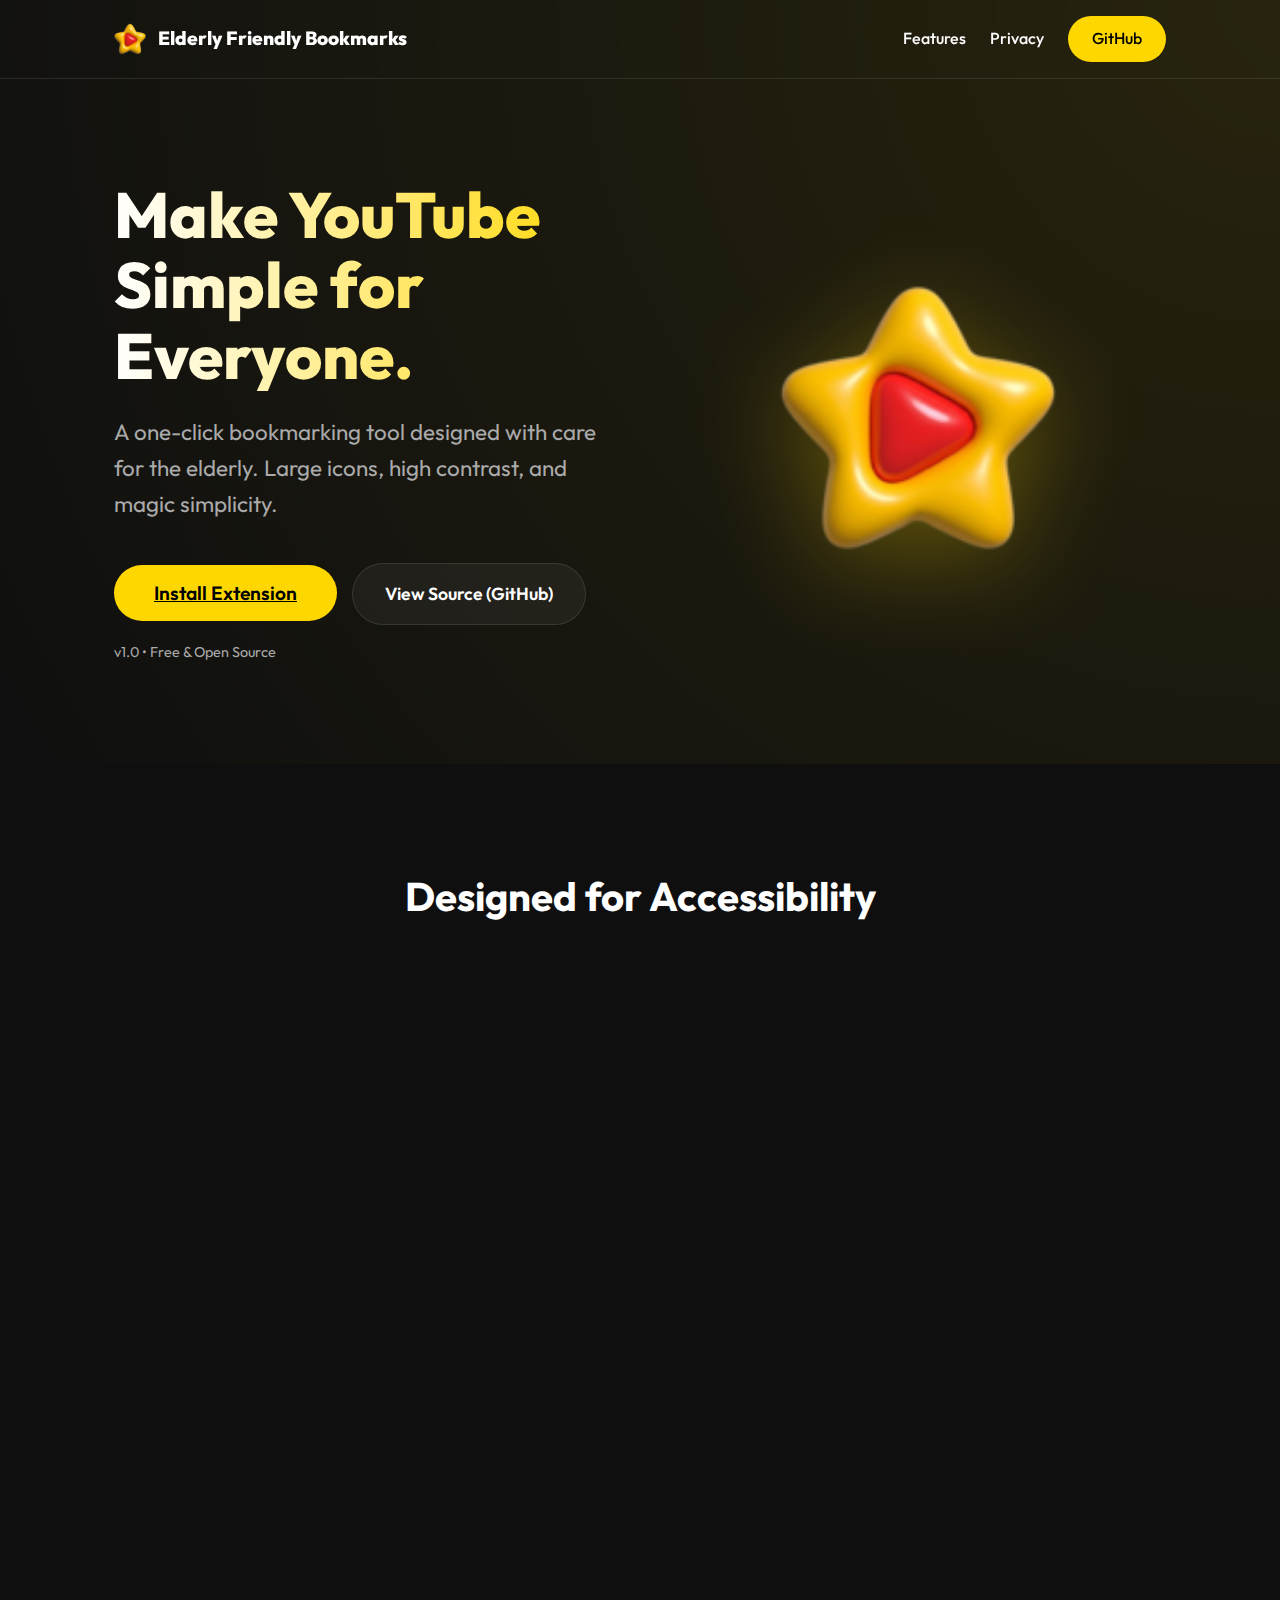
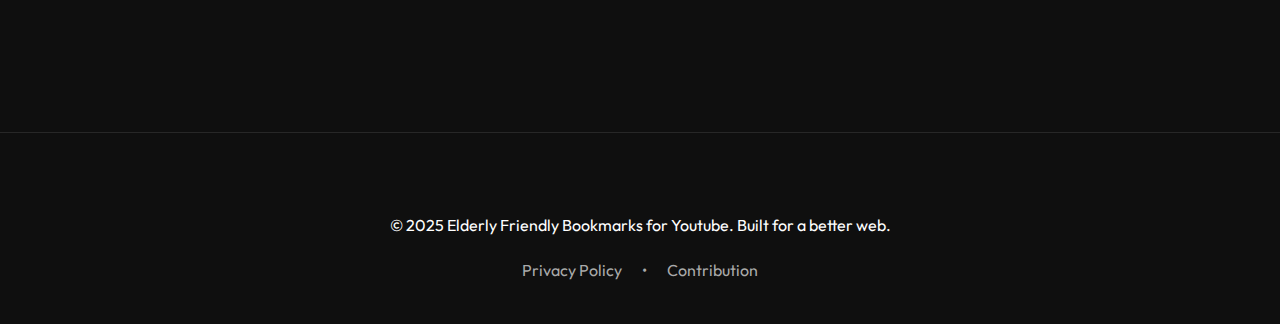
<file: web/index.html>
<!DOCTYPE html>
<html lang="en">

<head>
    <meta charset="UTF-8">
    <meta name="viewport" content="width=device-width, initial-scale=1.0">
    <title>Elderly Friendly Bookmarks for Youtube - One-Click Magic</title>
    <link rel="stylesheet" href="styles.css">
    <link rel="preconnect" href="https://fonts.googleapis.com">
    <link rel="preconnect" href="https://fonts.gstatic.com" crossorigin>
    <link href="https://fonts.googleapis.com/css2?family=Outfit:wght@300;400;600;800&display=swap" rel="stylesheet">
</head>

<body>
    <nav class="glass">
        <div class="container">
            <div class="logo">
                <img src="icons/icon48.png" alt="Star Logo">
                <span>Elderly Friendly Bookmarks</span>
            </div>
            <div class="nav-links">
                <a href="#features">Features</a>
                <a href="privacy.html">Privacy</a>
                <a href="https://github.com/devforagirl/YTEasyBookmark" class="btn-primary">GitHub</a>
            </div>
        </div>
    </nav>

    <header class="hero">
        <div class="container">
            <div class="hero-content">
                <h1 class="gradient-text">Make YouTube Simple for Everyone.</h1>
                <p class="subtitle">A one-click bookmarking tool designed with care for the elderly. Large icons, high
                    contrast, and magic simplicity.</p>
                <div class="hero-cta">
                    <a href="https://github.com/devforagirl/YTEasyBookmark" class="btn-main">Install Extension</a>
                    <a href="https://github.com/devforagirl/YTEasyBookmark" class="btn-secondary">View Source
                        (GitHub)</a>
                    <span class="version">v1.0 • Free & Open Source</span>
                </div>
            </div>
            <div class="hero-visual">
                <div class="floating-star">
                    <img src="icons/icon128.png" alt="3D Star Icon">
                </div>
            </div>
        </div>
    </header>

    <section id="features" class="features">
        <div class="container">
            <h2 class="section-title">Designed for Accessibility</h2>
            <div class="feature-grid">
                <div class="feature-card glass">
                    <div class="icon">⭐</div>
                    <h3>One-Click Magic</h3>
                    <p>A prominent gold button right where you need it. No more digging through menus.</p>
                </div>
                <div class="feature-card glass">
                    <div class="icon">⏰</div>
                    <h3>Save Your Time</h3>
                    <p>Remembers exactly where you stopped. Resumes videos at the perfect moment.</p>
                </div>
                <div class="feature-card glass">
                    <div class="icon">👁️</div>
                    <h3>High Visibility</h3>
                    <p>Large fonts and high-contrast colors designed for clear vision and zero confusion.</p>
                </div>
                <div class="feature-card glass">
                    <div class="icon">🌍</div>
                    <h3>Multi-Language</h3>
                    <p>Supports English and Chinese automatically. Speaks your language by default.</p>
                </div>
            </div>
        </div>
    </section>

    <footer>
        <div class="container">
            <p>&copy; 2025 Elderly Friendly Bookmarks for Youtube. Built for a better web.</p>
            <div class="footer-bottom">
                <a href="privacy.html">Privacy Policy</a>
                <span>•</span>
                <a href="https://github.com/devforagirl/YTEasyBookmark">Contribution</a>
            </div>
        </div>
    </footer>

    <script>
        // Subtle micro-animations on scroll
        const cards = document.querySelectorAll('.feature-card');
        const observer = new IntersectionObserver(entries => {
            entries.forEach(entry => {
                if (entry.isIntersecting) {
                    entry.target.style.opacity = '1';
                    entry.target.style.transform = 'translateY(0)';
                }
            });
        }, { threshold: 0.1 });

        cards.forEach(card => {
            card.style.opacity = '0';
            card.style.transform = 'translateY(30px)';
            card.style.transition = 'all 0.6s ease-out';
            observer.observe(card);
        });
    </script>
</body>

</html>
</file>
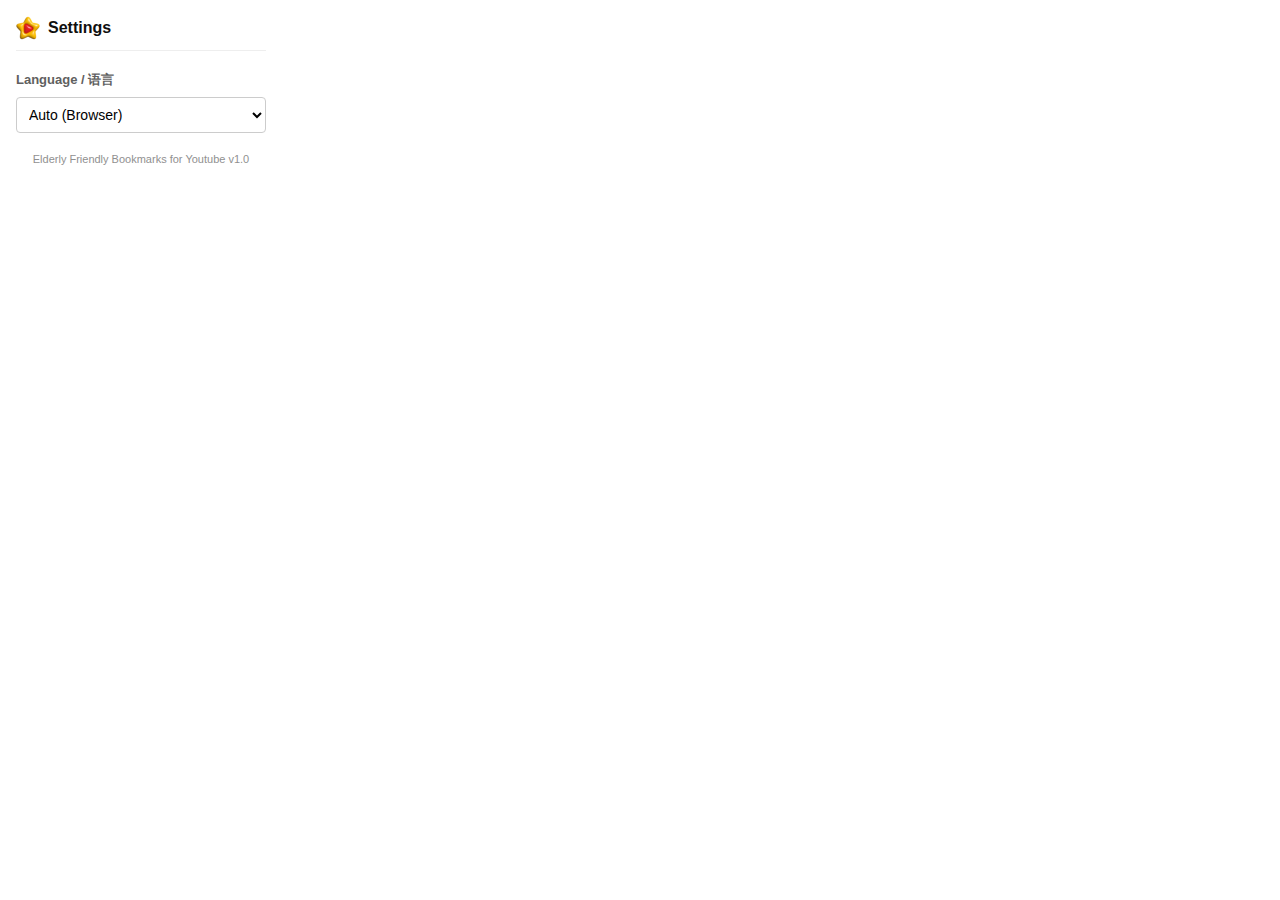
<file: popup.html>
<!DOCTYPE html>
<html>

<head>
    <meta charset="UTF-8">
    <style>
        body {
            width: 250px;
            font-family: 'Segoe UI', Tahoma, Geneva, Verdana, sans-serif;
            margin: 0;
            padding: 16px;
            background-color: #ffffff;
            color: #0f0f0f;
        }

        .header {
            display: flex;
            align-items: center;
            margin-bottom: 20px;
            border-bottom: 1px solid #eee;
            padding-bottom: 10px;
        }

        .header img {
            width: 24px;
            height: 24px;
            margin-right: 8px;
        }

        h2 {
            font-size: 16px;
            margin: 0;
        }

        .setting-item {
            margin-bottom: 16px;
        }

        label {
            display: block;
            font-size: 13px;
            font-weight: 600;
            margin-bottom: 8px;
            color: #606060;
        }

        select {
            width: 100%;
            padding: 8px;
            border-radius: 4px;
            border: 1px solid #ccc;
            font-size: 14px;
            background-color: #fff;
            cursor: pointer;
        }

        select:focus {
            outline: none;
            border-color: #065fd4;
        }

        .footer {
            font-size: 11px;
            color: #909090;
            margin-top: 20px;
            text-align: center;
        }
    </style>
</head>

<body>
    <div class="header">
        <img src="icons/icon48.png" alt="logo">
        <h2 id="title-settings">Settings</h2>
    </div>

    <div class="setting-item">
        <label id="label-lang" for="lang-select">Language / 语言</label>
        <select id="lang-select">
            <option value="auto">Auto (Browser)</option>
            <option value="en">English</option>
            <option value="zh">中文</option>
        </select>
    </div>

    <div class="footer">
        Elderly Friendly Bookmarks for Youtube v1.0
    </div>
    <script src="popup.js"></script>
</body>

</html>
</file>
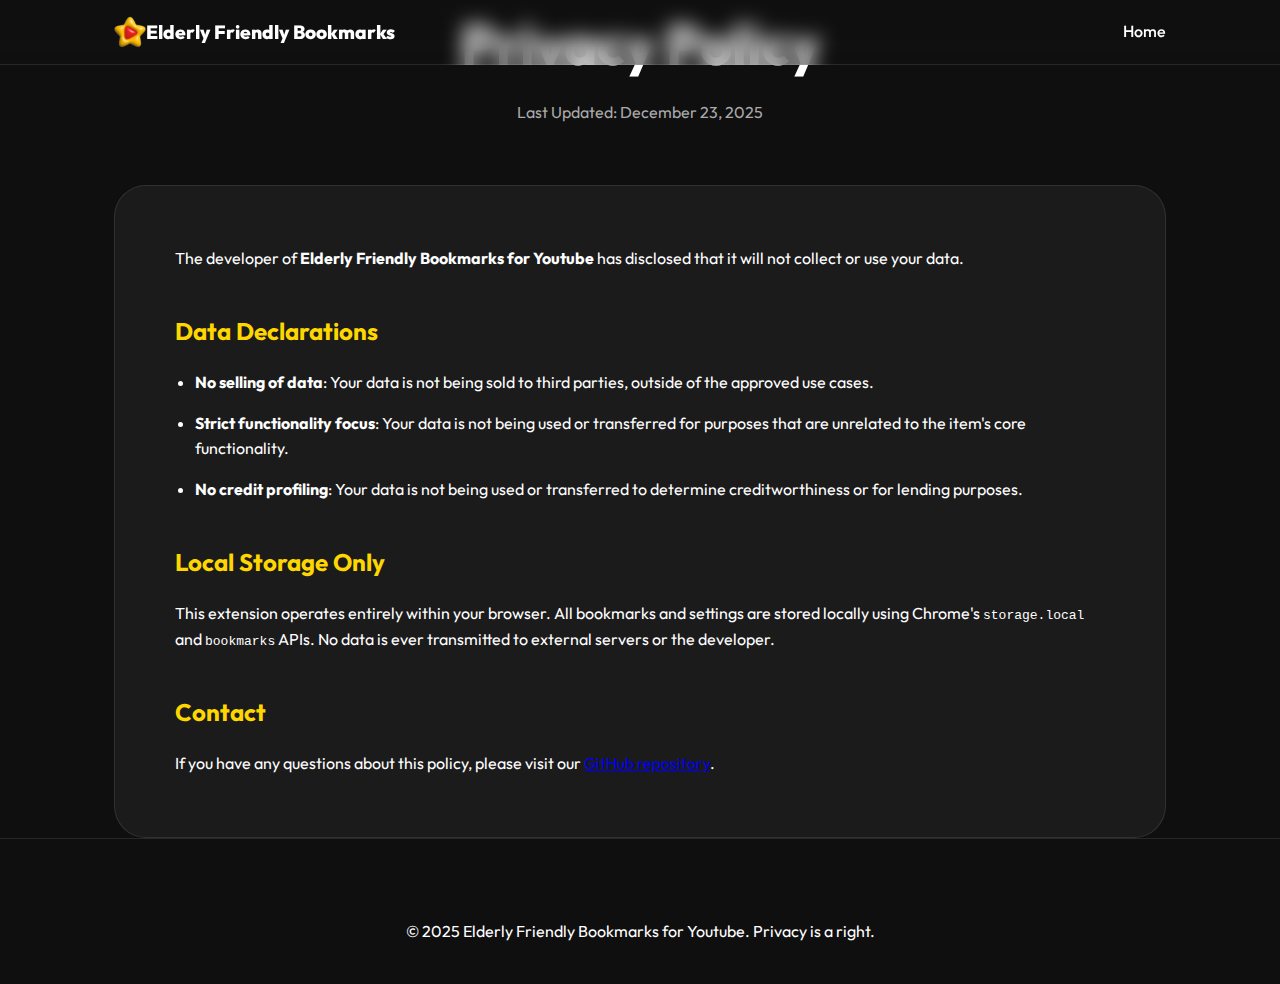
<file: web/privacy.html>
<!DOCTYPE html>
<html lang="en">

<head>
    <meta charset="UTF-8">
    <meta name="viewport" content="width=device-width, initial-scale=1.0">
    <title>Privacy Policy - Elderly Friendly Bookmarks</title>
    <link rel="stylesheet" href="styles.css">
    <link href="https://fonts.googleapis.com/css2?family=Outfit:wght@300;400;600&display=swap" rel="stylesheet">
</head>

<body class="dark-theme">
    <nav class="glass">
        <div class="container">
            <div class="logo">
                <a href="index.html" style="text-decoration: none; display: flex; align-items: center; color: inherit;">
                    <img src="icons/icon48.png" alt="Star Logo">
                    <span>Elderly Friendly Bookmarks</span>
                </a>
            </div>
            <div class="nav-links">
                <a href="index.html">Home</a>
            </div>
        </div>
    </nav>

    <main class="content-container">
        <div class="container">
            <h1 class="page-title">Privacy Policy</h1>
            <p class="last-updated">Last Updated: December 23, 2025</p>

            <div class="privacy-card glass">
                <p>The developer of <strong>Elderly Friendly Bookmarks for Youtube</strong> has disclosed that it will
                    not collect or use your data.</p>

                <h2>Data Declarations</h2>
                <ul>
                    <li><strong>No selling of data</strong>: Your data is not being sold to third parties, outside of
                        the approved use cases.</li>
                    <li><strong>Strict functionality focus</strong>: Your data is not being used or transferred for
                        purposes that are unrelated to the item's core functionality.</li>
                    <li><strong>No credit profiling</strong>: Your data is not being used or transferred to determine
                        creditworthiness or for lending purposes.</li>
                </ul>

                <h2>Local Storage Only</h2>
                <p>This extension operates entirely within your browser. All bookmarks and settings are stored locally
                    using Chrome's <code>storage.local</code> and <code>bookmarks</code> APIs. No data is ever
                    transmitted to external servers or the developer.</p>

                <h2>Contact</h2>
                <p>If you have any questions about this policy, please visit our <a
                        href="https://github.com/devforagirl/YTEasyBookmark">GitHub repository</a>.</p>
            </div>
        </div>
    </main>

    <footer>
        <div class="container">
            <p>&copy; 2025 Elderly Friendly Bookmarks for Youtube. Privacy is a right.</p>
        </div>
    </footer>
</body>

</html>
</file>
<file: web/styles.css>
/* Design System */
:root {
    --primary: #FFD700;
    --primary-dark: #ccac00;
    --accent: #FF3B30;
    --bg-dark: #0f0f0f;
    --text-light: #ffffff;
    --text-muted: #aaaaaa;
    --glass: rgba(255, 255, 255, 0.05);
    --glass-border: rgba(255, 255, 255, 0.1);
}

* {
    margin: 0;
    padding: 0;
    box-sizing: border-box;
}

body {
    font-family: 'Outfit', sans-serif;
    background-color: var(--bg-dark);
    color: var(--text-light);
    line-height: 1.6;
    overflow-x: hidden;
}

.container {
    max-width: 1100px;
    margin: 0 auto;
    padding: 0 24px;
}

/* Glassmorphism Navigation */
nav {
    position: fixed;
    top: 0;
    width: 100%;
    z-index: 1000;
    padding: 16px 0;
    backdrop-filter: blur(10px);
    border-bottom: 1px solid var(--glass-border);
}

nav .container {
    display: flex;
    justify-content: space-between;
    align-items: center;
}

.logo {
    display: flex;
    align-items: center;
    gap: 12px;
    font-size: 1.2rem;
    font-weight: 800;
}

.logo img {
    height: 32px;
}

.nav-links {
    display: flex;
    gap: 24px;
    align-items: center;
}

.nav-links a {
    color: var(--text-light);
    text-decoration: none;
    font-weight: 500;
    transition: color 0.3s;
}

.nav-links a:hover {
    color: var(--primary);
}

/* Buttons */
.btn-primary,
.btn-main {
    background: var(--primary);
    color: #000 !important;
    padding: 10px 24px;
    border-radius: 50px;
    font-weight: 600;
    transition: transform 0.3s, background 0.3s;
}

.btn-main {
    padding: 16px 40px;
    font-size: 1.2rem;
}

.btn-primary:hover,
.btn-main:hover {
    transform: translateY(-2px);
    background: #fff;
}

.btn-secondary {
    display: inline-block;
    padding: 16px 32px;
    border-radius: 50px;
    font-weight: 600;
    font-size: 1.1rem;
    color: var(--text-light);
    border: 1px solid var(--glass-border);
    background: var(--glass);
    text-decoration: none;
    margin-left: 12px;
    transition: all 0.3s;
}

.btn-secondary:hover {
    background: var(--glass-border);
    border-color: var(--text-muted);
}

/* Hero Section */
.hero {
    padding: 180px 0 100px;
    background: radial-gradient(circle at top right, rgba(255, 215, 0, 0.1), transparent);
}

.hero .container {
    display: flex;
    align-items: center;
    gap: 60px;
}

.hero-content {
    flex: 1;
}

.gradient-text {
    font-size: 4rem;
    font-weight: 800;
    line-height: 1.1;
    margin-bottom: 24px;
    background: linear-gradient(to right, #ffffff, #FFD700);
    -webkit-background-clip: text;
    -webkit-text-fill-color: transparent;
}

.subtitle {
    font-size: 1.4rem;
    color: var(--text-muted);
    margin-bottom: 40px;
    max-width: 600px;
}

.version {
    display: block;
    margin-top: 16px;
    color: var(--text-muted);
    font-size: 0.9rem;
}

.hero-visual {
    flex: 1;
    display: flex;
    justify-content: center;
}

.floating-star {
    animation: float 6s ease-in-out infinite;
}

.floating-star img {
    width: 280px;
    filter: drop-shadow(0 20px 50px rgba(255, 215, 0, 0.3));
}

@keyframes float {

    0%,
    100% {
        transform: translateY(0) rotate(0deg);
    }

    50% {
        transform: translateY(-20px) rotate(5deg);
    }
}

/* Features Section */
.features {
    padding: 100px 0;
}

.section-title {
    text-align: center;
    font-size: 2.5rem;
    margin-bottom: 60px;
}

.feature-grid {
    display: grid;
    grid-template-columns: repeat(auto-fit, minmax(250px, 1fr));
    gap: 32px;
}

.feature-card {
    padding: 40px;
    border-radius: 24px;
    background: var(--glass);
    border: 1px solid var(--glass-border);
    transition: transform 0.3s;
}

.feature-card:hover {
    transform: translateY(-10px);
    background: rgba(255, 255, 255, 0.08);
}

.feature-card .icon {
    font-size: 3rem;
    margin-bottom: 20px;
}

.feature-card h3 {
    font-size: 1.5rem;
    margin-bottom: 12px;
}

.feature-card p {
    color: var(--text-muted);
}

/* Privacy Page Specific */
.dark-theme {
    background: var(--bg-dark);
}

.page-title {
    font-size: 3.5rem;
    margin-bottom: 10px;
    text-align: center;
}

.last-updated {
    text-align: center;
    color: var(--text-muted);
    margin-bottom: 60px;
}

.privacy-card {
    padding: 60px;
    border-radius: 32px;
    background: var(--glass);
    border: 1px solid var(--glass-border);
}

.privacy-card h2 {
    margin: 40px 0 20px;
    color: var(--primary);
}

.privacy-card ul {
    margin-left: 20px;
    margin-bottom: 30px;
}

.privacy-card li {
    margin-bottom: 15px;
}

/* Footer */
footer {
    padding: 80px 0 40px;
    text-align: center;
    border-top: 1px solid var(--glass-border);
}

.footer-bottom {
    margin-top: 20px;
    display: flex;
    justify-content: center;
    gap: 20px;
    color: var(--text-muted);
}

.footer-bottom a {
    color: var(--text-muted);
    text-decoration: none;
}

/* Responsive */
@media (max-width: 900px) {
    .hero .container {
        flex-direction: column;
        text-align: center;
        padding-top: 50px;
    }

    .gradient-text {
        font-size: 3rem;
    }

    .hero-visual img {
        width: 200px;
    }
}
</file>
